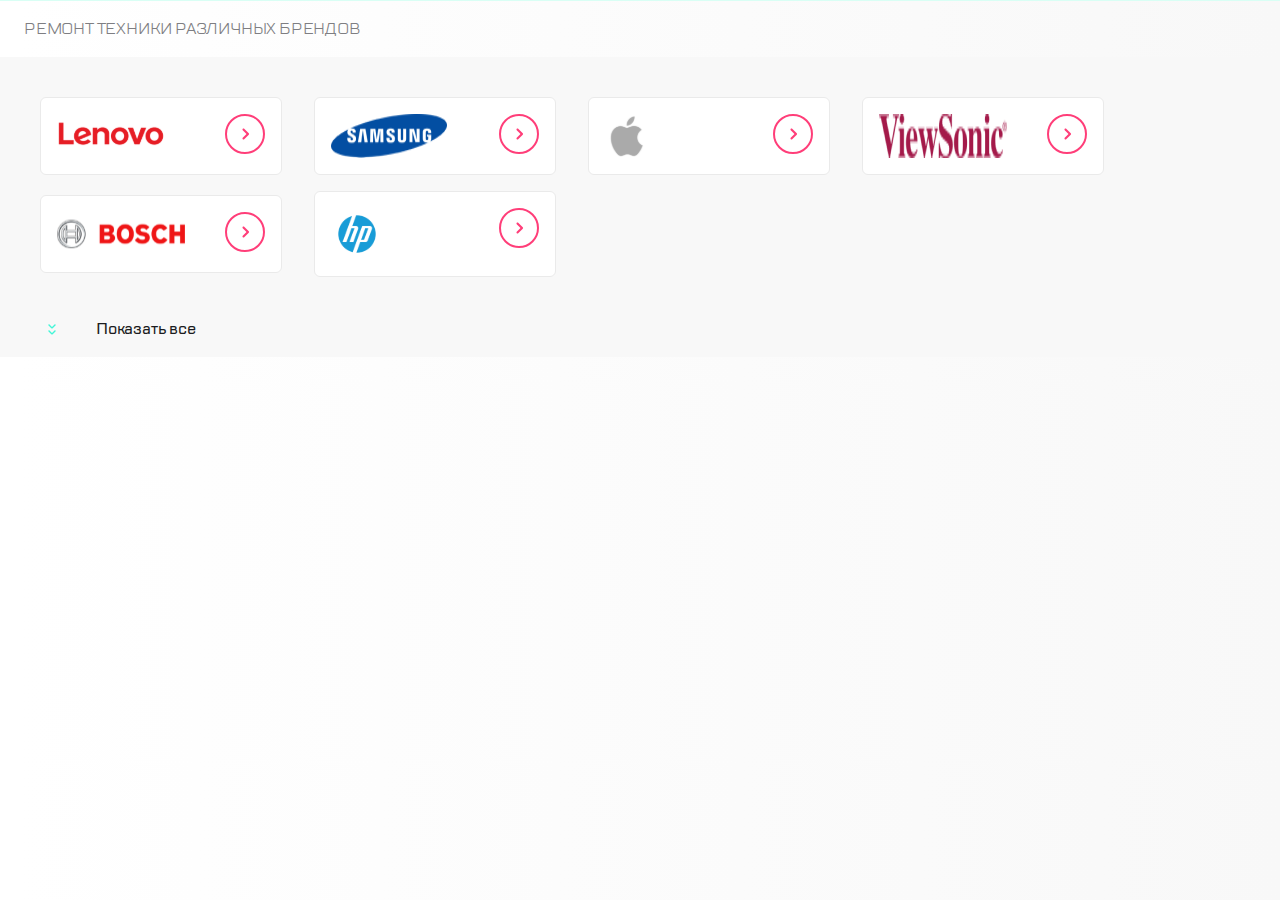
<file: index.html>
<!DOCTYPE html>
<html lang="en">
<head>
    <meta charset="UTF-8">
    <meta name="viewport" content="width=device-width, initial-scale=1.0">
    <link rel="stylesheet" href="style.css">
    <link
  rel="stylesheet"
  href="https://cdn.jsdelivr.net/npm/swiper@11/swiper-bundle.min.css"
/>
<!-- <link rel="stylesheet" href="../../Iphone/css/normalize.css"> -->
    <title>Repair</title>
</head>
<body>
    <header class="header">
        <h1 class="header__title">Ремонт техники различных брендов</h1>
    </header>
    
    


    <main class="main">
        <div class="main__mobile-content">
            <div class="swiper mySwiper">
                <div class="swiper-wrapper">
                    <div class="swiper-slide"><img src="images/Lenovo.svg" alt="Lenovo" class="main-img"><a href="#"><img src="images/go.svg" alt="link" class="main-link"></a></div>
                    <div class="swiper-slide"><img src="images/Samsung.png" alt="Samsung" class="main-img"><a href="#"><img src="images/go.svg" alt="link" class="main-link"></a></div>
                    <div class="swiper-slide"><img src="images/Apple.svg" alt="Apple" class="main-img"><a href="#"><img src="images/go.svg" alt="link" class="main-link"></a></div>
                    <div class="swiper-slide"><img src="images/View.png" alt="ViewSonic" class="main-img"><a href="#"><img src="images/go.svg" alt="link" class="main-link"></a></div>
                    <div class="swiper-slide"><img src="images/Bosh.svg" alt="Bosh" class="main-img"><a href="#"><img src="images/go.svg" alt="link" class="main-link"></a></div>
                    <div class="swiper-slide"><img src="images/HP.svg" alt="HP" class="main-img"><a href="#"><img src="images/go.svg" alt="link" class="main-link"></a></div>
                    <div class="swiper-slide"><img src="images/Acer.svg" alt="Acer" class="main-img"><a href="#"><img src="images/go.svg" alt="link" class="main-link"></a></div>
                    <div class="swiper-slide"><img src="images/Sony.png" alt="Sony" class="main-img"><a href="#"><img src="images/go.svg" alt="link" class="main-link"></a></div>
                    <div class="swiper-slide"><img src="images/Lenovo.svg" alt="Lenovo" class="main-img"><a href="#"><img src="images/go.svg" alt="link" class="main-link"></a></div>
                    <div class="swiper-slide"><img src="images/Samsung.png" alt="Samsung" class="main-img"><a href="#"><img src="images/go.svg" alt="link" class="main-link"></a></div>
                    <div class="swiper-slide"><img src="images/Apple.svg" alt="Apple" class="main-img"><a href="#"><img src="images/go.svg" alt="link" class="main-link"></a></div>
                </div>
                    <div class="swiper-pagination"></div>            
            </div>
        </div>
        <ul class="main__items">
            <li class="main__item"><img src="images/Lenovo.svg" alt="Lenovo" class="main-img"><a href="#"><img src="images/go.svg" alt="link" class="main-link"></a></li>
            <li class="main__item"><img src="images/Samsung.png" alt="Samsung" class="main-img"><a href="#"><img src="images/go.svg" alt="link" class="main-link"></a></li>
            <li class="main__item"><img src="images/Apple.svg" alt="Apple" class="main-img"><a href="#"><img src="images/go.svg" alt="link" class="main-link"></a></li>
            <li class="main__item"><img src="images/View.png" alt="ViewSonic" class="main-img"><a href="#"><img src="images/go.svg" alt="link" class="main-link"></a></li>
            <li class="main__item"><img src="images/Bosh.svg" alt="Bosh" class="main-img"><a href="#"><img src="images/go.svg" alt="link" class="main-link"></a></li>
            <li class="main__item"><img src="images/HP.svg" alt="HP" class="main-img"><a href="#"><img src="images/go.svg" alt="link" class="main-link"></a></li>
            <li class="main__item main__item--open"><img src="images/Acer.svg" alt="Acer" class="main-img"><a href="#"><img src="images/go.svg" alt="link" class="main-link"></a></li>
            <li class="main__item main__item--open"><img src="images/Sony.png" alt="Sony" class="main-img"><a href="#"><img src="images/go.svg" alt="link" class="main-link"></a></li>
            <li class="main__item main__item--open"><img src="images/Lenovo.svg" alt="Lenovo" class="main-img"><a href="#"><img src="images/go.svg" alt="link" class="main-link"></a></li>
            <li class="main__item main__item--open"><img src="images/Samsung.png" alt="Samsung" class="main-img"><a href="#"><img src="images/go.svg" alt="link" class="main-link"></a></li>
            <li class="main__item main__item--open"><img src="images/Apple.svg" alt="Apple" class="main-img"><a href="#"><img src="images/go.svg" alt="link" class="main-link"></a></li>
        </ul>
        <div class="main__items main__items--open"><img src="images/expand-d.svg" alt="open" class="main__open"><p class="text-open"> Показать все</p></div>
    </main>
    <script src="https://cdn.jsdelivr.net/npm/swiper@11/swiper-bundle.min.js"></script>
    <script src="sccript.js"></script>
</body>
</html>
</file>
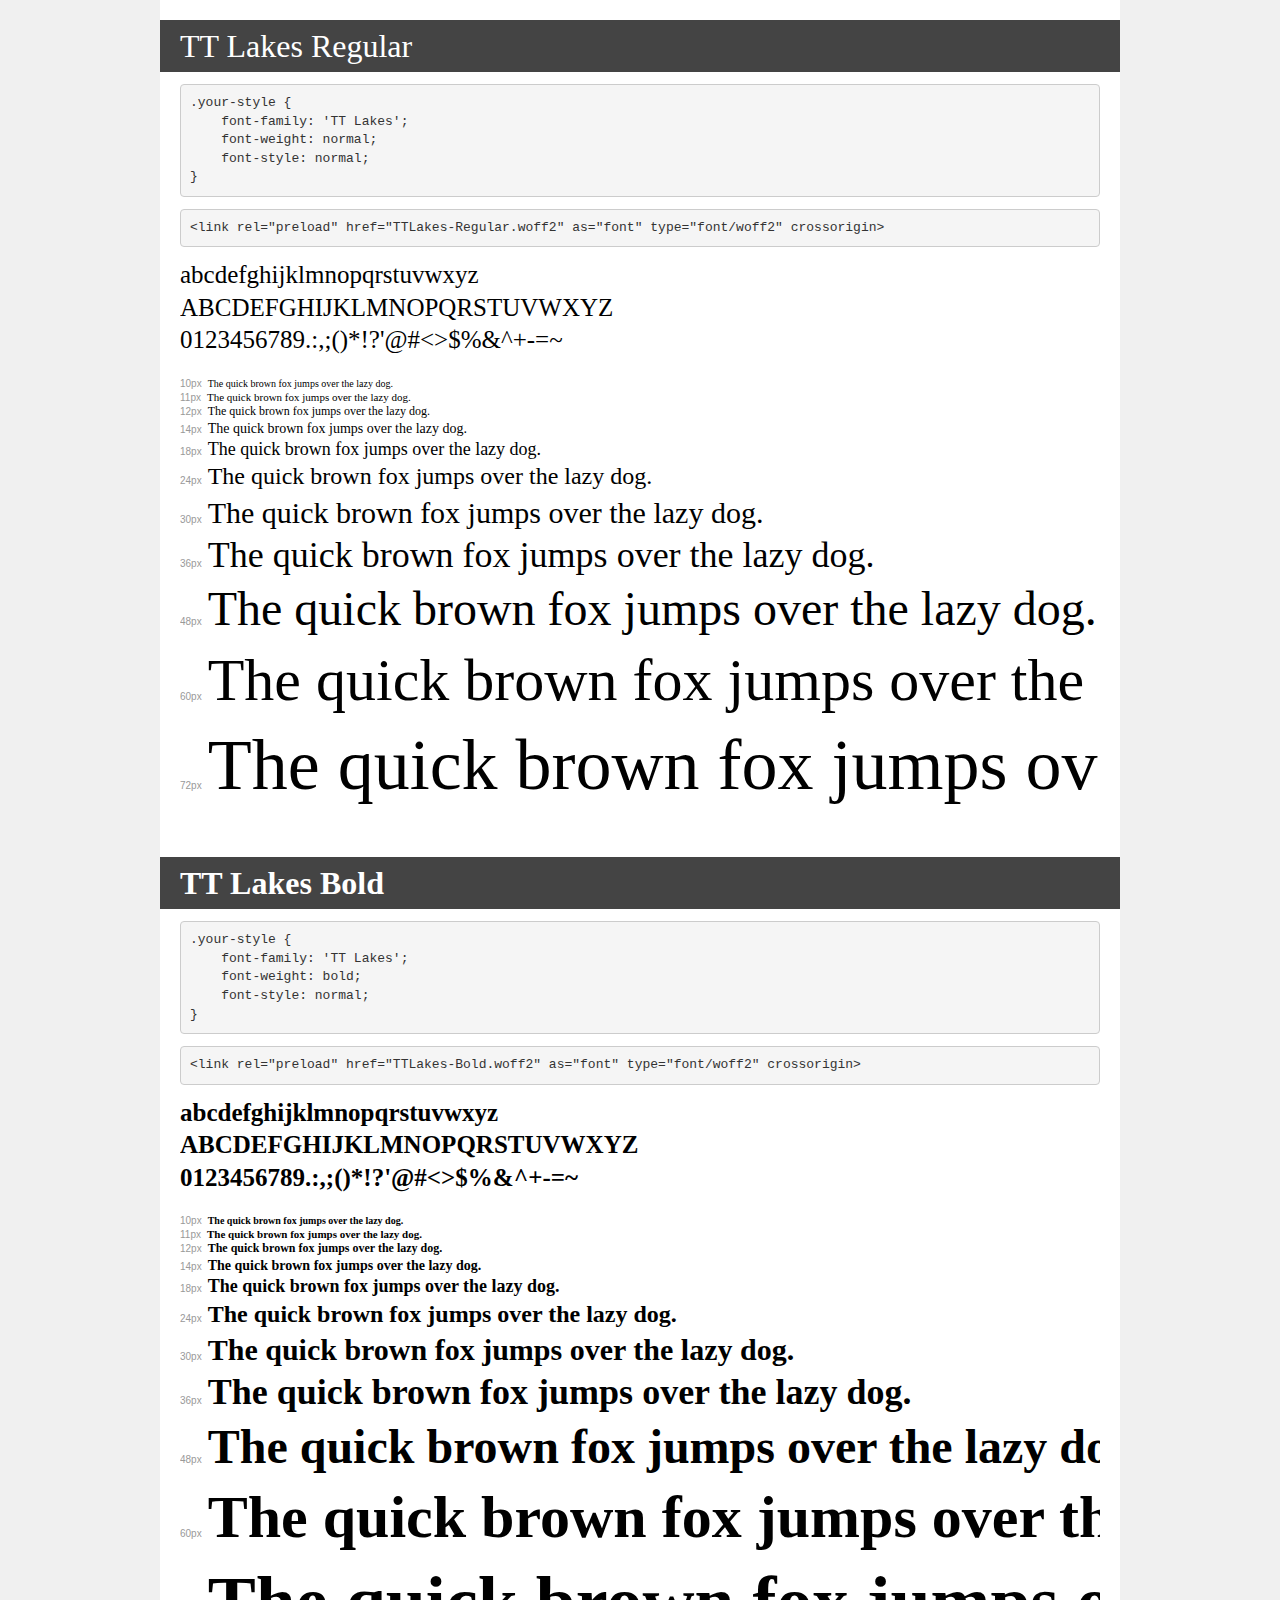
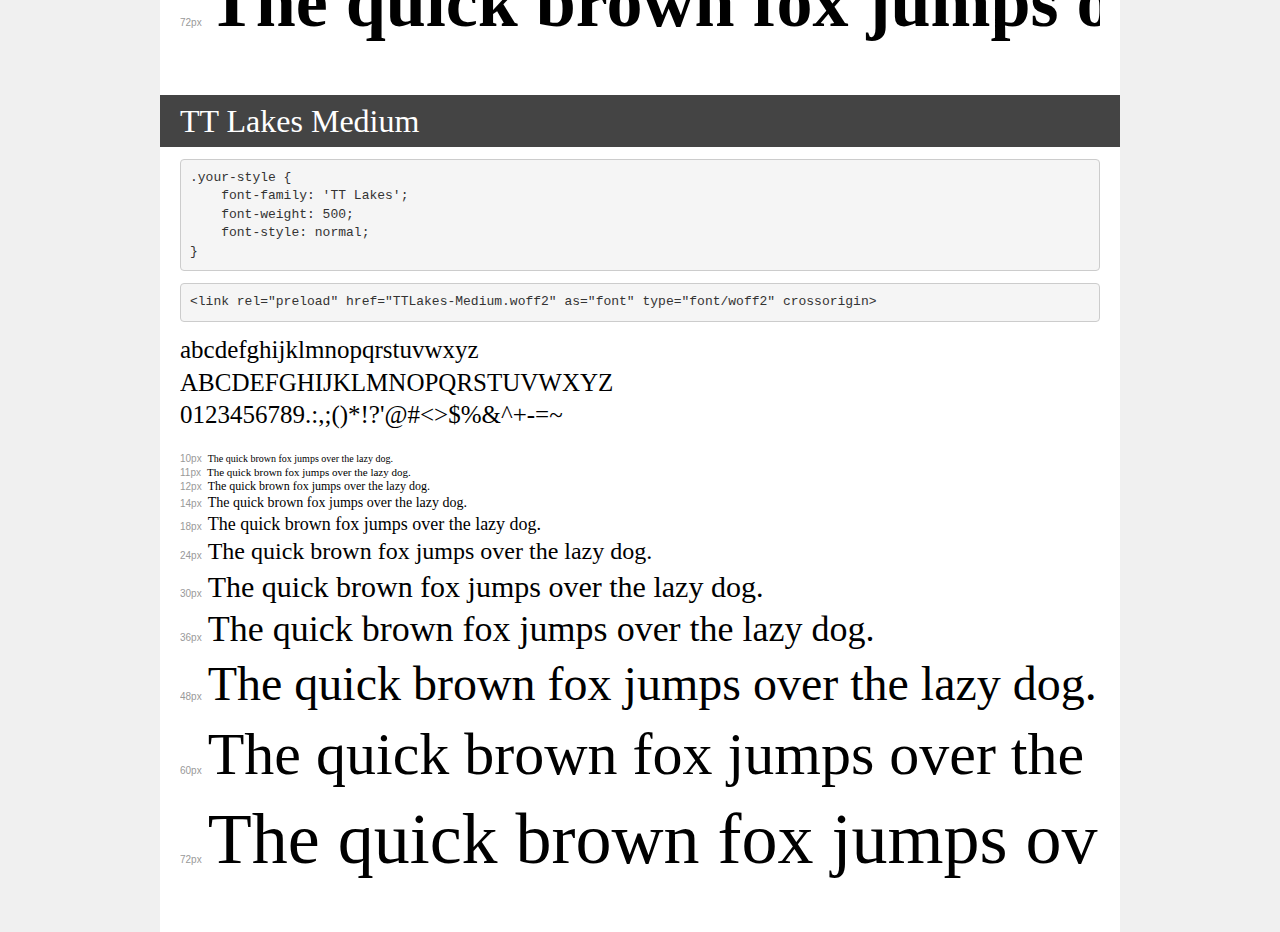
<file: Fonts/demo.html>
<!DOCTYPE html>
<html lang="en">
<head>
    <meta charset="utf-8">
    <meta http-equiv="X-UA-Compatible" content="IE=edge">
    <meta name="viewport" content="width=device-width, initial-scale=1">
    <meta name="robots" content="noindex, noarchive">
    <meta name="format-detection" content="telephone=no">
    <title>Transfonter demo</title>
    <link href="stylesheet.css" rel="stylesheet">
    <style>
        /*
        http://meyerweb.com/eric/tools/css/reset/
        v2.0 | 20110126
        License: none (public domain)
        */
        html, body, div, span, applet, object, iframe,
        h1, h2, h3, h4, h5, h6, p, blockquote, pre,
        a, abbr, acronym, address, big, cite, code,
        del, dfn, em, img, ins, kbd, q, s, samp,
        small, strike, strong, sub, sup, tt, var,
        b, u, i, center,
        dl, dt, dd, ol, ul, li,
        fieldset, form, label, legend,
        table, caption, tbody, tfoot, thead, tr, th, td,
        article, aside, canvas, details, embed,
        figure, figcaption, footer, header, hgroup,
        menu, nav, output, ruby, section, summary,
        time, mark, audio, video {
            margin: 0;
            padding: 0;
            border: 0;
            font-size: 100%;
            font: inherit;
            vertical-align: baseline;
        }
        /* HTML5 display-role reset for older browsers */
        article, aside, details, figcaption, figure,
        footer, header, hgroup, menu, nav, section {
            display: block;
        }
        body {
            line-height: 1;
        }
        ol, ul {
            list-style: none;
        }
        blockquote, q {
            quotes: none;
        }
        blockquote:before, blockquote:after,
        q:before, q:after {
            content: '';
            content: none;
        }
        table {
            border-collapse: collapse;
            border-spacing: 0;
        }
        /* demo styles */
        body {
            background: #f0f0f0;
            color: #000;
        }
        .page {
            background: #fff;
            width: 920px;
            margin: 0 auto;
            padding: 20px 20px 0 20px;
            overflow: hidden;
        }
        .font-container {
            overflow-x: auto;
            overflow-y: hidden;
            margin-bottom: 40px;
            line-height: 1.3;
            white-space: nowrap;
            padding-bottom: 5px;
        }
        h1 {
            position: relative;
            background: #444;
            font-size: 32px;
            color: #fff;
            padding: 10px 20px;
            margin: 0 -20px 12px -20px;
        }
        .letters {
            font-size: 25px;
            margin-bottom: 20px;
        }
        .s10:before {
            content: '10px';
        }
        .s11:before {
            content: '11px';
        }
        .s12:before {
            content: '12px';
        }
        .s14:before {
            content: '14px';
        }
        .s18:before {
            content: '18px';
        }
        .s24:before {
            content: '24px';
        }
        .s30:before {
            content: '30px';
        }
        .s36:before {
            content: '36px';
        }
        .s48:before {
            content: '48px';
        }
        .s60:before {
            content: '60px';
        }
        .s72:before {
            content: '72px';
        }
        .s10:before, .s11:before, .s12:before, .s14:before,
        .s18:before, .s24:before, .s30:before, .s36:before,
        .s48:before, .s60:before, .s72:before {
            font-family: Arial, sans-serif;
            font-size: 10px;
            font-weight: normal;
            font-style: normal;
            color: #999;
            padding-right: 6px;
        }
        pre {
            display: block;
            padding: 9px;
            margin: 0 0 12px;
            font-family: Monaco, Menlo, Consolas, "Courier New", monospace;
            font-size: 13px;
            line-height: 1.428571429;
            color: #333;
            font-weight: normal;
            font-style: normal;
            background-color: #f5f5f5;
            border: 1px solid #ccc;
            overflow-x: auto;
            border-radius: 4px;
        }
        /* responsive */
        @media (max-width: 959px) {
            .page {
                width: auto;
                margin: 0;
            }
        }
    </style>
</head>
<body>
<div class="page">
    <div class="demo">
        <h1 style="font-family: 'TT Lakes'; font-weight: normal; font-style: normal;">TT Lakes Regular</h1>
        <pre title="Usage">.your-style {
    font-family: 'TT Lakes';
    font-weight: normal;
    font-style: normal;
}</pre>
        <pre title="Preload (optional)">
&lt;link rel=&quot;preload&quot; href=&quot;TTLakes-Regular.woff2&quot; as=&quot;font&quot; type=&quot;font/woff2&quot; crossorigin&gt;</pre>
        <div class="font-container" style="font-family: 'TT Lakes'; font-weight: normal; font-style: normal;">
            <p class="letters">
                abcdefghijklmnopqrstuvwxyz<br>
ABCDEFGHIJKLMNOPQRSTUVWXYZ<br>
                0123456789.:,;()*!?'@#&lt;&gt;$%&^+-=~
            </p>
            <p class="s10" style="font-size: 10px;">The quick brown fox jumps over the lazy dog.</p>
            <p class="s11" style="font-size: 11px;">The quick brown fox jumps over the lazy dog.</p>
            <p class="s12" style="font-size: 12px;">The quick brown fox jumps over the lazy dog.</p>
            <p class="s14" style="font-size: 14px;">The quick brown fox jumps over the lazy dog.</p>
            <p class="s18" style="font-size: 18px;">The quick brown fox jumps over the lazy dog.</p>
            <p class="s24" style="font-size: 24px;">The quick brown fox jumps over the lazy dog.</p>
            <p class="s30" style="font-size: 30px;">The quick brown fox jumps over the lazy dog.</p>
            <p class="s36" style="font-size: 36px;">The quick brown fox jumps over the lazy dog.</p>
            <p class="s48" style="font-size: 48px;">The quick brown fox jumps over the lazy dog.</p>
            <p class="s60" style="font-size: 60px;">The quick brown fox jumps over the lazy dog.</p>
            <p class="s72" style="font-size: 72px;">The quick brown fox jumps over the lazy dog.</p>
        </div>
    </div>

    <div class="demo">
        <h1 style="font-family: 'TT Lakes'; font-weight: bold; font-style: normal;">TT Lakes Bold</h1>
        <pre title="Usage">.your-style {
    font-family: 'TT Lakes';
    font-weight: bold;
    font-style: normal;
}</pre>
        <pre title="Preload (optional)">
&lt;link rel=&quot;preload&quot; href=&quot;TTLakes-Bold.woff2&quot; as=&quot;font&quot; type=&quot;font/woff2&quot; crossorigin&gt;</pre>
        <div class="font-container" style="font-family: 'TT Lakes'; font-weight: bold; font-style: normal;">
            <p class="letters">
                abcdefghijklmnopqrstuvwxyz<br>
ABCDEFGHIJKLMNOPQRSTUVWXYZ<br>
                0123456789.:,;()*!?'@#&lt;&gt;$%&^+-=~
            </p>
            <p class="s10" style="font-size: 10px;">The quick brown fox jumps over the lazy dog.</p>
            <p class="s11" style="font-size: 11px;">The quick brown fox jumps over the lazy dog.</p>
            <p class="s12" style="font-size: 12px;">The quick brown fox jumps over the lazy dog.</p>
            <p class="s14" style="font-size: 14px;">The quick brown fox jumps over the lazy dog.</p>
            <p class="s18" style="font-size: 18px;">The quick brown fox jumps over the lazy dog.</p>
            <p class="s24" style="font-size: 24px;">The quick brown fox jumps over the lazy dog.</p>
            <p class="s30" style="font-size: 30px;">The quick brown fox jumps over the lazy dog.</p>
            <p class="s36" style="font-size: 36px;">The quick brown fox jumps over the lazy dog.</p>
            <p class="s48" style="font-size: 48px;">The quick brown fox jumps over the lazy dog.</p>
            <p class="s60" style="font-size: 60px;">The quick brown fox jumps over the lazy dog.</p>
            <p class="s72" style="font-size: 72px;">The quick brown fox jumps over the lazy dog.</p>
        </div>
    </div>

    <div class="demo">
        <h1 style="font-family: 'TT Lakes'; font-weight: 500; font-style: normal;">TT Lakes Medium</h1>
        <pre title="Usage">.your-style {
    font-family: 'TT Lakes';
    font-weight: 500;
    font-style: normal;
}</pre>
        <pre title="Preload (optional)">
&lt;link rel=&quot;preload&quot; href=&quot;TTLakes-Medium.woff2&quot; as=&quot;font&quot; type=&quot;font/woff2&quot; crossorigin&gt;</pre>
        <div class="font-container" style="font-family: 'TT Lakes'; font-weight: 500; font-style: normal;">
            <p class="letters">
                abcdefghijklmnopqrstuvwxyz<br>
ABCDEFGHIJKLMNOPQRSTUVWXYZ<br>
                0123456789.:,;()*!?'@#&lt;&gt;$%&^+-=~
            </p>
            <p class="s10" style="font-size: 10px;">The quick brown fox jumps over the lazy dog.</p>
            <p class="s11" style="font-size: 11px;">The quick brown fox jumps over the lazy dog.</p>
            <p class="s12" style="font-size: 12px;">The quick brown fox jumps over the lazy dog.</p>
            <p class="s14" style="font-size: 14px;">The quick brown fox jumps over the lazy dog.</p>
            <p class="s18" style="font-size: 18px;">The quick brown fox jumps over the lazy dog.</p>
            <p class="s24" style="font-size: 24px;">The quick brown fox jumps over the lazy dog.</p>
            <p class="s30" style="font-size: 30px;">The quick brown fox jumps over the lazy dog.</p>
            <p class="s36" style="font-size: 36px;">The quick brown fox jumps over the lazy dog.</p>
            <p class="s48" style="font-size: 48px;">The quick brown fox jumps over the lazy dog.</p>
            <p class="s60" style="font-size: 60px;">The quick brown fox jumps over the lazy dog.</p>
            <p class="s72" style="font-size: 72px;">The quick brown fox jumps over the lazy dog.</p>
        </div>
    </div>

</div>
</body>
</html>
</file>
<file: style.css>
@font-face {
    font-family: 'TT Lakes';
    src: url('Fonts/TTLakes-Regular.woff2') format('woff2'),
        url('Fonts/TTLakes-Regular.woff') format('woff');
    font-weight: normal;
    font-style: normal;
    font-display: swap;
}

@font-face {
    font-family: 'TT Lakes';
    src: url('Fonts/TTLakes-Medium.woff2') format('woff2'),
        url('Fonts/TTLakes-Regular.woff') format('woff');
    font-weight: 500;
    font-style: normal;
    font-display: swap;
}

.swiper{
    max-width: 256px;
    height: 116px;
    margin-left: 0;
  }

.swiper-wrapper {
    margin: 0;
    padding: 0;
    
    
}
  .swiper-slide{
    display: flex !important;
    background-color: #fff;
    padding: 16px;
    justify-content:space-between;
    box-sizing: border-box;
    max-width: 240px;
    border-radius: 6px;
    flex-shrink: 0;
    border: 1px solid #EAEAEA;
    align-items: center;
    max-height: 72px;    
    margin-bottom: 16px;
    margin-right: 16px;
    margin-left: 0;
  }

  .swiper-pagination-bullet {
    width: 12px !important;
    height: 12px !important;
    background-color: #DDDDDD !important;
}

.swiper-pagination-bullet-active {
    background-color: #B5B6BC !important;
}

  


body {
    min-width: 320px;
    background: #F8F8F8;
    margin: 0;
    padding: 0;
    border-top: 1px solid #D9FFF5;
    background: linear-gradient(270deg, #F8F8F8 0%, #FFF 98.61%);
}

ul {
    list-style: none;
}

h1 {
    font-family: TT Lakes;
    color: #7E7E82;
    font-size: 16px;
    font-style: normal;
    font-weight: 400;
    line-height: 24px;
    letter-spacing: -0.2px;
    text-transform: uppercase;
}

p {
    color: #1B1C21;
    font-family: TT Lakes;
    font-size: 16px;
    font-style: normal;
    font-weight: 500;
    line-height: 24px;
    letter-spacing: -0.2px;
}

.header__title {
    height: 56px; 
    margin: 16px;
    padding: 0;
}

.main {
    background: #F8F8F8;
    height: 100%;
    padding: 0;
    padding-top: 16px;
    padding-left: 16px;
}
.main__items  {
    display: none;
}

.main__item {
    display: flex;
    background-color: #fff;
    margin: 0;
    padding: 16px;
    justify-content:space-between;
    min-width: 208px;
    border: 1px solid #EAEAEA;
    border-radius: 6px;
    flex-shrink: 0;
    margin-top: 16px;
}

.main__items--open {
    display: none;
}

@media (min-width: 768px) {
    .main__mobile-content {
        display: none;
    }
    .header__title {
        margin-left: 24px;
        height: 24px;
    }
    .main__items  {
        display: flex;
        flex-wrap: wrap;
        margin: 24px;
        padding-top: 24px;
        align-items: center;
        padding: 0;
        column-gap: 24px;
        row-gap: 16px;
    }
    
    .main__item {
        min-width: 192px;
        margin-top: 24px;
        display: flex;
        background-color: #fff;
        margin: 0;
        padding: 16px;
        justify-content:space-between;
        border: 1px solid #EAEAEA;
        border-radius: 6px;
        flex-shrink: 0;
    }
    
    .main__item--open {
        display: none;
    }

  

    .main__open-rotate {
        transform: rotate(180deg);
    }
    .text-open:hover {
        transform: scale(1.1);
        color: #1b1b1b;
    }
}
@media (min-width: 1120px) {
    .main__items  {
        display: flex;
        flex-wrap: wrap;
        margin: 24px;
        padding-top: 24px;
        align-items: center;
        padding: 0;
        column-gap: 32px;
        row-gap: 16px;
    }

    .main__item {
        min-width: 208px;
    }

    .main__item--open {
        display: none;
    }
}
</file>
<file: Fonts/stylesheet.css>

</file>
